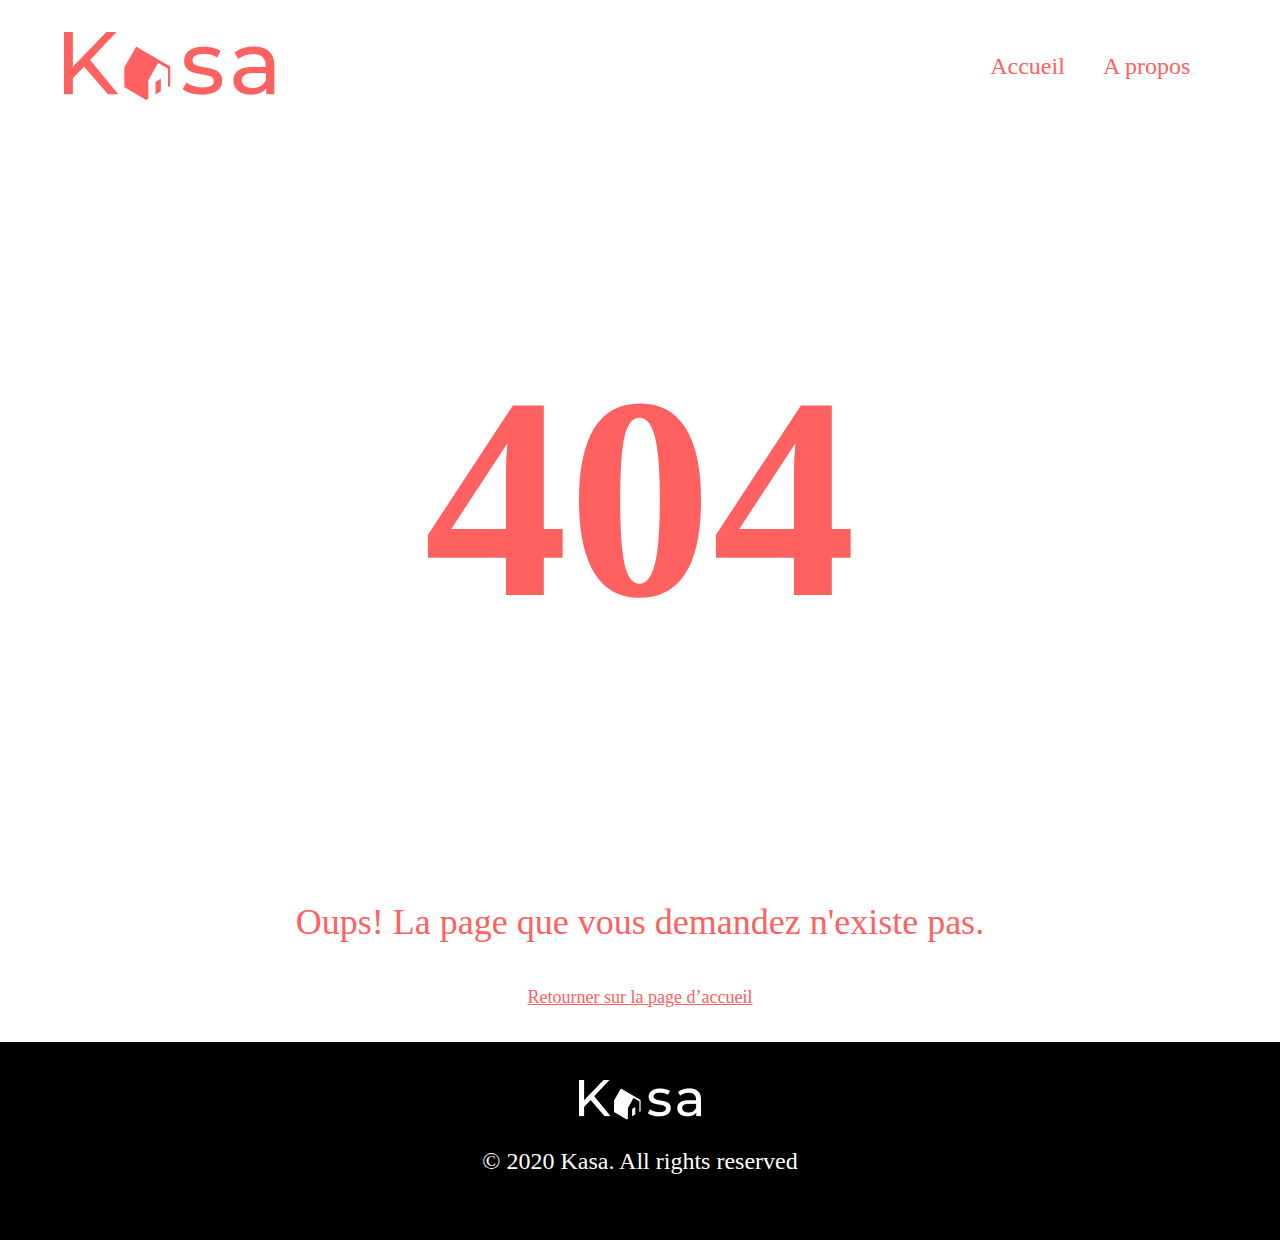
<file: 404/404nf.html>
<!DOCTYPE html>
<html lang="en">

<head>
    <meta charset="UTF-8">
    <meta http-equiv="X-UA-Compatible" content="IE=edge">
    <meta name="viewport" content="width=device-width, initial-scale=1.0">
    <link rel="stylesheet" href="/css/style.css">
    <title>404</title>
</head>

<body>
    <header>
        <img class="logoKasa" src="/images/LOGO.png" alt="logo">
        <nav>
            <a class="subMenu" href="/index.html">Accueil</a>
            <a class="subMenu" href="#">A propos</a>
        </nav>
    </header>
    <main>
        <h1 id="notfound">404</h1>
        <p id="pNotFound">Oups! La page que vous demandez n'existe pas.</p>
        <a id="backtoHome" href="/index.html">Retourner sur la page d’accueil</a>
    </main>
    <footer>
        <img id="logoFooter" src="/images/LOGO-2.png" alt="LOGO kasa en couleur blanche">
        <p id="copyright">© 2020 Kasa. All rights reserved</p>
    </footer>
</body>

</html>
</file>
<file: css/style.css>
@charset "UTF-8";
body {
  background: white;
  margin: 0;
  padding: 0;
  font-family: "Montserrat";
}

header {
  margin-top: 32px;
  margin-left: 64px;
  margin-right: 64px;
  margin-bottom: 32px;
  display: flex;
  flex-wrap: nowrap;
}
header .logoKasa {
  display: flex;
}
header nav {
  display: flex;
  align-items: center;
  flex-wrap: nowrap;
  justify-content: flex-end;
  flex: 1;
  line-height: 34px;
}
header nav .subMenu {
  font-size: 24px;
  display: flex;
  align-items: flex-end;
  text-align: right;
  width: 12%;
  color: #ff6060;
}
header nav .subMenu:link {
  text-decoration-line: none;
}

.hero {
  position: relative;
  font-style: normal;
  display: flex;
  align-items: center;
  margin-left: 64px;
  margin-right: 64px;
  margin-bottom: 32px;
}
.hero h1 {
  display: flex;
  align-items: center;
  color: white;
  position: absolute;
  justify-content: center;
  z-index: 1;
  font-size: 48px;
  line-height: 68px;
  left: 26%;
  top: 24%;
}
.hero img {
  width: 100vw;
  height: 223px;
  -o-object-fit: cover;
     object-fit: cover;
  -o-object-position: left center;
     object-position: left center;
  border-radius: 25px;
  background: black;
  mix-blend-mode: darken;
}

main .locationCards {
  display: flex;
  flex-direction: row;
  flex-wrap: wrap;
  background-color: rgb(246, 246, 246);
  border-radius: 25px;
  margin-left: 64px;
  margin-right: 64px;
  margin-bottom: 32px;
}
main .locationCards #firstLine {
  display: flex;
  flex: 1;
  margin-top: 16px;
  margin-bottom: 16px;
  justify-content: space-evenly;
}
main .locationCards #secondLine {
  display: flex;
  flex: 1;
  margin-top: 16px;
  margin-bottom: 16px;
  justify-content: space-evenly;
}
main .locationCards .card {
  width: 340px;
  height: 340px;
  border-radius: 15px;
  background-color: #ff6060;
}
main .locationCards .card img {
  width: 100%;
  height: 80%;
  border-radius: 15px;
}
main .locationCards .card p {
  display: flex;
  justify-content: top;
  width: 30%;
  color: white;
  margin-top: 0;
  padding-left: 20px;
  font-size: 18px;
}

footer {
  bottom: 0;
  background-color: black;
  height: 22vh;
  color: white;
  display: flex;
  justify-content: center;
  align-items: center;
  flex-direction: column;
}
footer #copyright {
  position: relative;
  font-style: normal;
  font-weight: 500;
  font-size: 24px;
  line-height: 34px;
  display: flex;
  align-items: flex-end;
  text-align: center;
}
footer #logoFooter {
  position: relative;
}

#notfound {
  font-weight: 700;
  font-size: 288px;
  line-height: 410.69px;
  text-align: center;
  color: #ff6060;
}

#pNotFound {
  font-weight: 500;
  font-size: 36px;
  line-height: 51.34px;
  text-align: center;
  color: #ff6060;
}

#backtoHome {
  font-weight: 500;
  font-size: 18px;
  line-height: 26px;
  text-align: center;
  color: #ff6060;
  position: relative;
  bottom: 15.53%;
  display: flex;
  justify-content: center;
  align-items: center;
  text-decoration-line: underline;
  margin-bottom: 32px;
}

#mainApropos {
  display: flex;
  flex-direction: row;
  flex-wrap: wrap;
  background-color: rgb(246, 246, 246);
  border-radius: 25px;
  margin-left: 64px;
  margin-right: 64px;
  margin-bottom: 32px;
}
#mainApropos .hero {
  position: relative;
  display: flex;
  align-items: center;
  margin-left: 64px;
  margin-right: 64px;
  margin-bottom: 32px;
}
#mainApropos .hero img {
  width: 100vw;
  height: 223px;
  -o-object-fit: cover;
     object-fit: cover;
  -o-object-position: left center;
     object-position: left center;
  border-radius: 25px;
  background: black;
  mix-blend-mode: darken;
}

.collapsible {
  background-color: #ff6060;
  margin-bottom: 32px;
  color: white;
  cursor: pointer;
  padding: 18px;
  border: none;
  text-align: left;
  outline: none;
  font-size: 16px;
  height: 47px;
  width: 1023px;
  border-radius: 5px;
}

.active,
.collapsible:hover {
  color: white;
}

.collapsible:after {
  content: "⌄";
  color: white;
  font-weight: 700;
  float: right;
  margin-left: 5px;
}

.active:after {
  content: "⌃";
}

.content {
  padding: 0 18px;
  max-height: 0;
  overflow: hidden;
  transition: max-height 0.2s ease-out;
  background-color: #f1f1f1;
}/*# sourceMappingURL=style.css.map */
</file>
